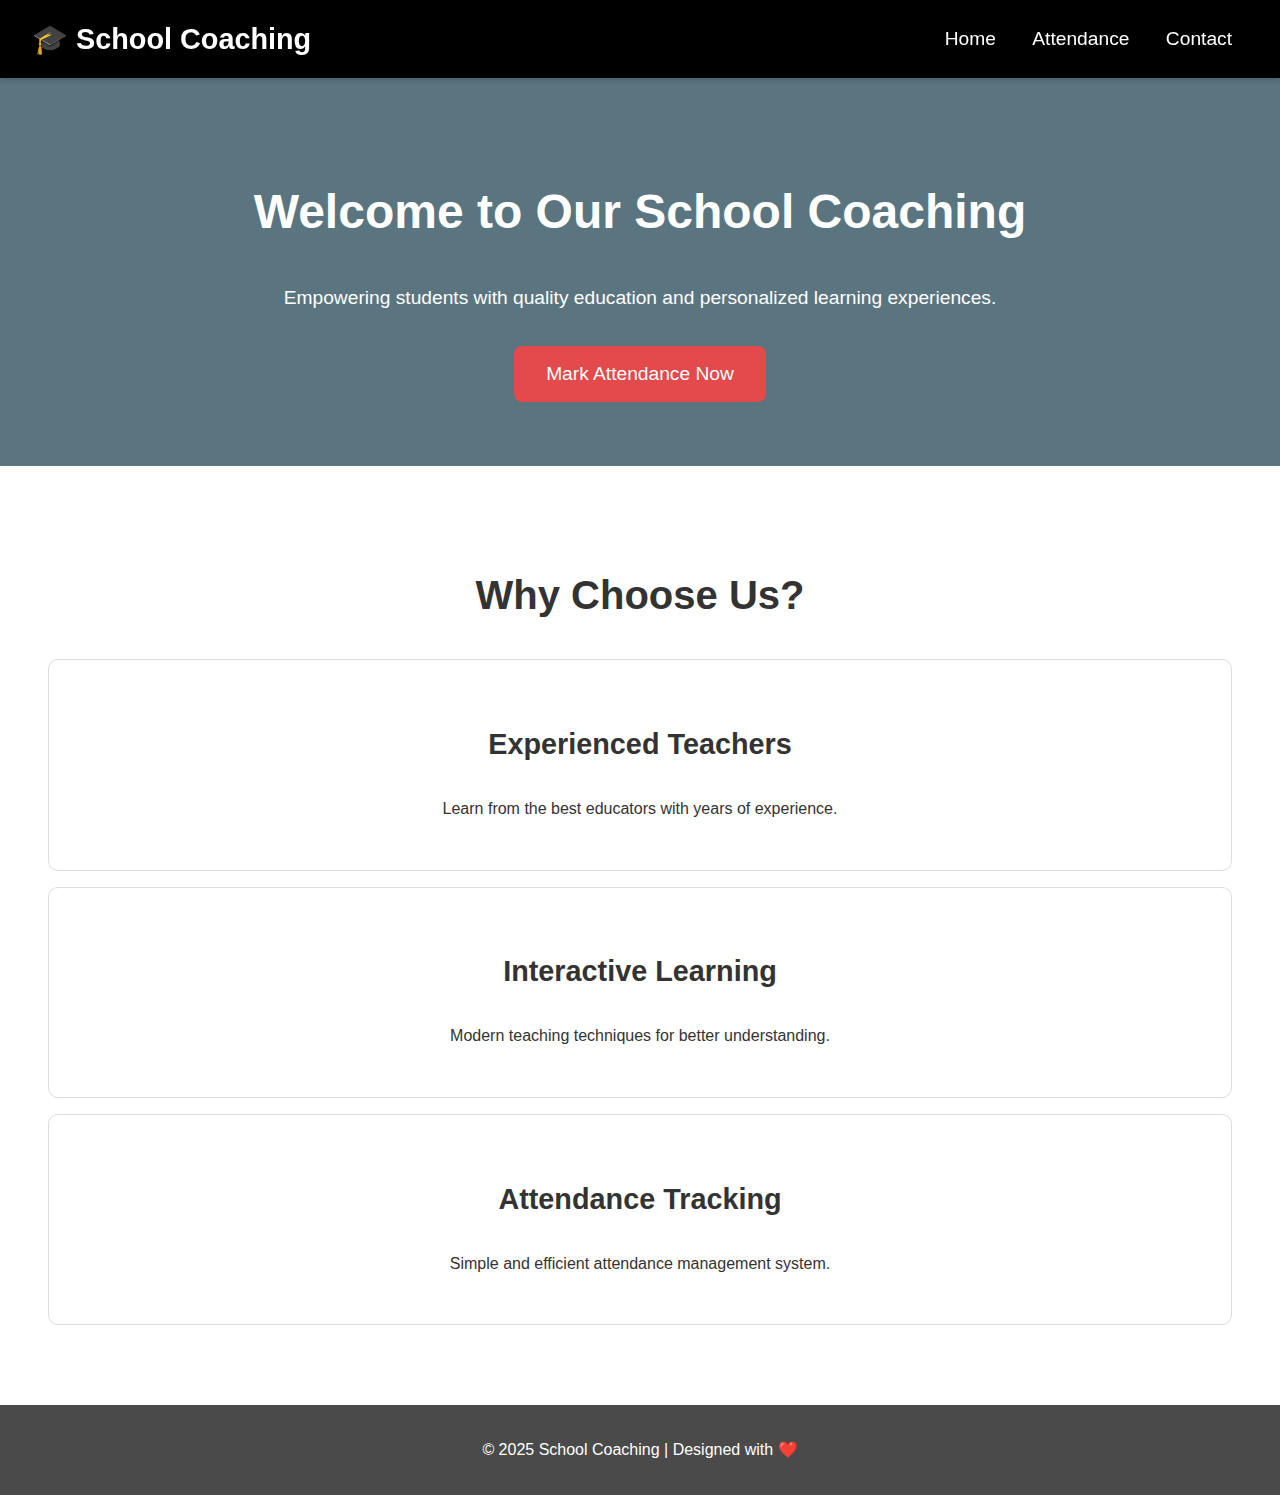
<file: index.html>
<!DOCTYPE html>
<html lang="en">
<head>
    <meta charset="UTF-8">
    <meta name="viewport" content="width=device-width, initial-scale=1.0">
    <title>School - Home</title>
    <link rel="stylesheet" href="home.css">
</head>
<body>
    <header>
        <div class="logo">🎓 School Coaching</div>
        <nav>
            <a href="index.html">Home</a>
            <a href="/attendance.html">Attendance</a>
            <a href="/contact.html">Contact</a>
        </nav>
    </header>

    <main>
        <section class="hero">
            <h1>Welcome to Our School Coaching</h1>
            <p>Empowering students with quality education and personalized learning experiences.</p>
            <a href="/attendance.html" class="cta-button">Mark Attendance Now</a>
        </section>

        <section class="features">
            <h2>Why Choose Us?</h2>
            <div class="feature-card">
                <h3>Experienced Teachers</h3>
                <p>Learn from the best educators with years of experience.</p>
            </div>
            <div class="feature-card">
                <h3>Interactive Learning</h3>
                <p>Modern teaching techniques for better understanding.</p>
            </div>
            <div class="feature-card">
                <h3>Attendance Tracking</h3>
                <p>Simple and efficient attendance management system.</p>
            </div>
        </section>
    </main>

    <footer>
        <p>&copy; 2025 School Coaching | Designed with ❤️</p>
    </footer>
</body>
</html>
</file>
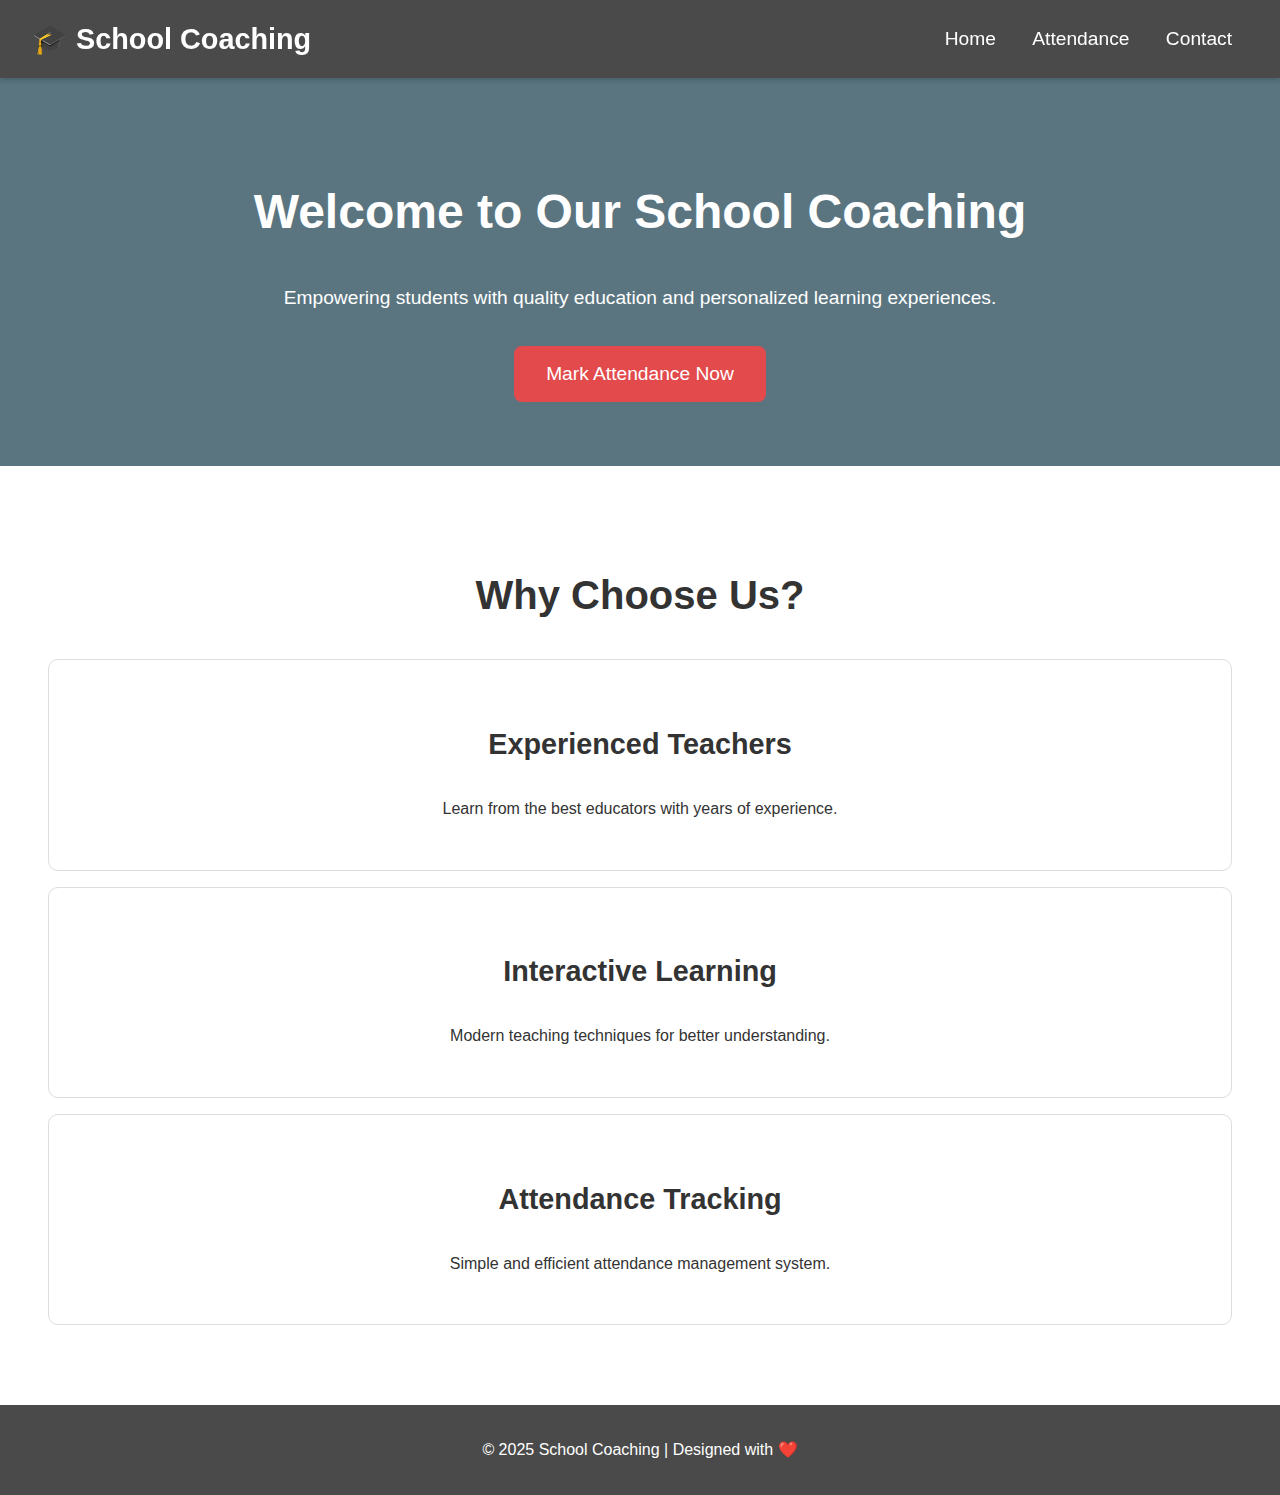
<file: Home/index.html>
<!DOCTYPE html>
<html lang="en">
<head>
    <meta charset="UTF-8">
    <meta name="viewport" content="width=device-width, initial-scale=1.0">
    <title>School - Home</title>
    <link rel="stylesheet" href="/Home/home.css">
</head>
<body>
    <header>
        <div class="logo">🎓 School Coaching</div>
        <nav>
            <a href="/Home/index.html">Home</a>
            <a href="/Attendance/attendance.html">Attendance</a>
            <a href="/Contact/contact.html">Contact</a>
        </nav>
    </header>

    <main>
        <section class="hero">
            <h1>Welcome to Our School Coaching</h1>
            <p>Empowering students with quality education and personalized learning experiences.</p>
            <a href="/attendance/attendance.html" class="cta-button">Mark Attendance Now</a>
        </section>

        <section class="features">
            <h2>Why Choose Us?</h2>
            <div class="feature-card">
                <h3>Experienced Teachers</h3>
                <p>Learn from the best educators with years of experience.</p>
            </div>
            <div class="feature-card">
                <h3>Interactive Learning</h3>
                <p>Modern teaching techniques for better understanding.</p>
            </div>
            <div class="feature-card">
                <h3>Attendance Tracking</h3>
                <p>Simple and efficient attendance management system.</p>
            </div>
        </section>
    </main>

    <footer>
        <p>&copy; 2025 School Coaching | Designed with ❤️</p>
    </footer>
</body>
</html>
</file>
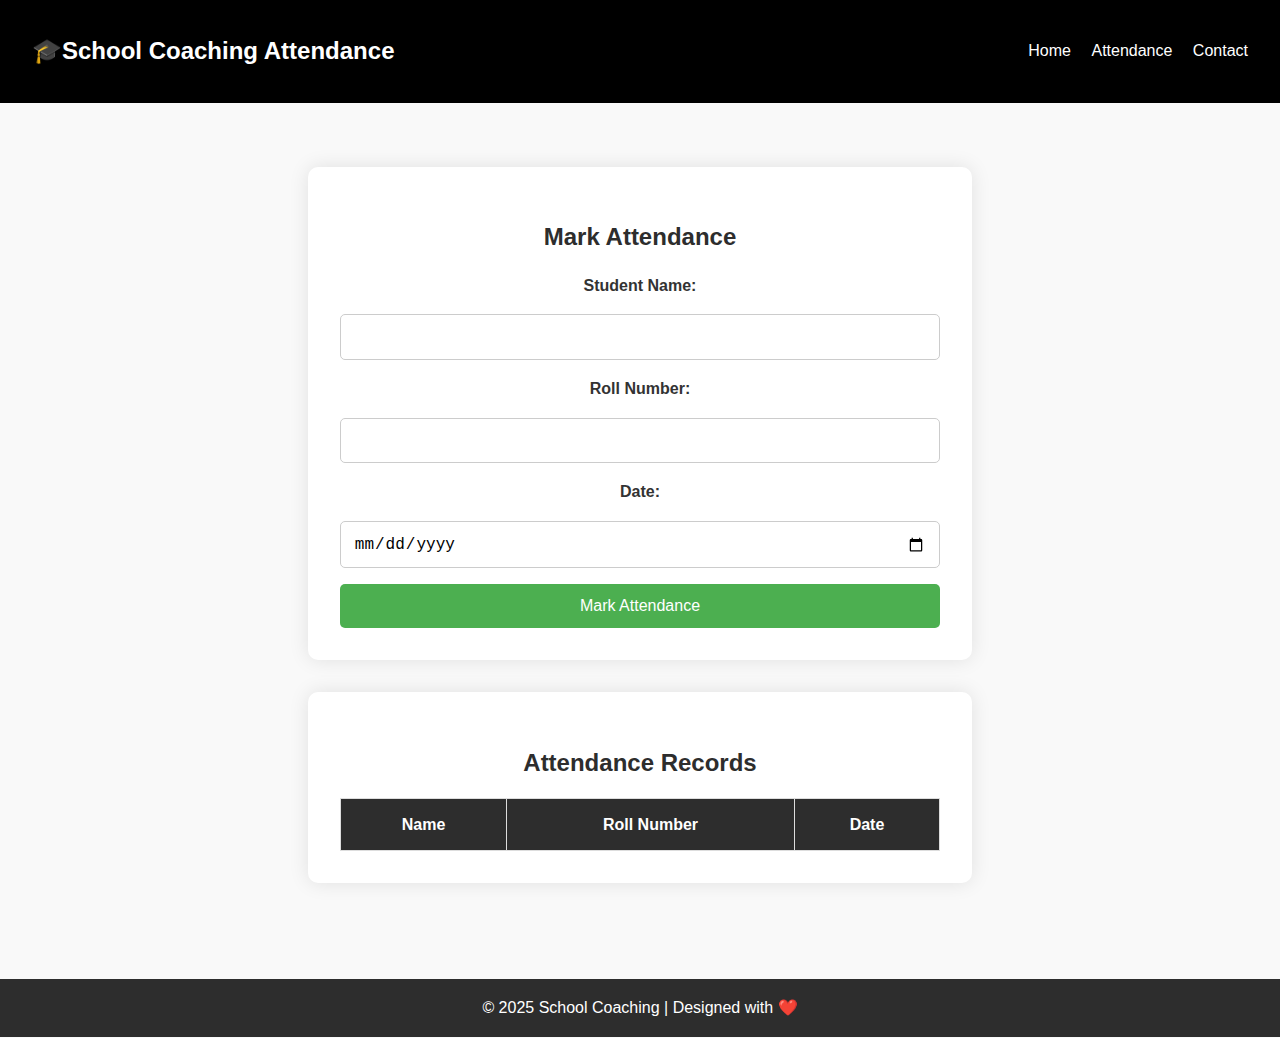
<file: attendance.html>
<!DOCTYPE html>
<html lang="en">
<head>
    <meta charset="UTF-8">
    <meta name="viewport" content="width=device-width, initial-scale=1.0">
    <title>School - Attendance</title>
    <link rel="stylesheet" href="attendance.css">
</head>
<body>
    <header>
        <h1 class="logo">🎓School Coaching Attendance</h1>
        <nav>
            <a href="/index.html">Home</a>
            <a href="/attendance.html">Attendance</a>
            <a href="/contact.html">Contact</a>
        </nav>
    </header>

    <main>
        <section id="attendance-form">
            <h2>Mark Attendance</h2>
            <form id="attendanceForm">
                <label for="studentName">Student Name:</label>
                <input type="text" id="studentName" required>
                
                <label for="rollNumber">Roll Number:</label>
                <input type="text" id="rollNumber" required>

                <label for="date">Date:</label>
                <input type="date" id="date" required>
                
                <button type="submit">Mark Attendance</button>
            </form>
        </section>

        <section id="attendance-list">
            <h2>Attendance Records</h2>
            <table>
                <thead>
                    <tr>
                        <th>Name</th>
                        <th>Roll Number</th>
                        <th>Date</th>
                    </tr>
                </thead>
                <tbody id="attendanceTableBody">
                    <!-- Records will be added here dynamically -->
                </tbody>
            </table>
        </section>
    </main>

    <footer>
        <p>&copy; 2025 School Coaching | Designed with ❤️</p>
    </footer>

    <script src="attendance.js"></script>
</body>
</html>
</file>
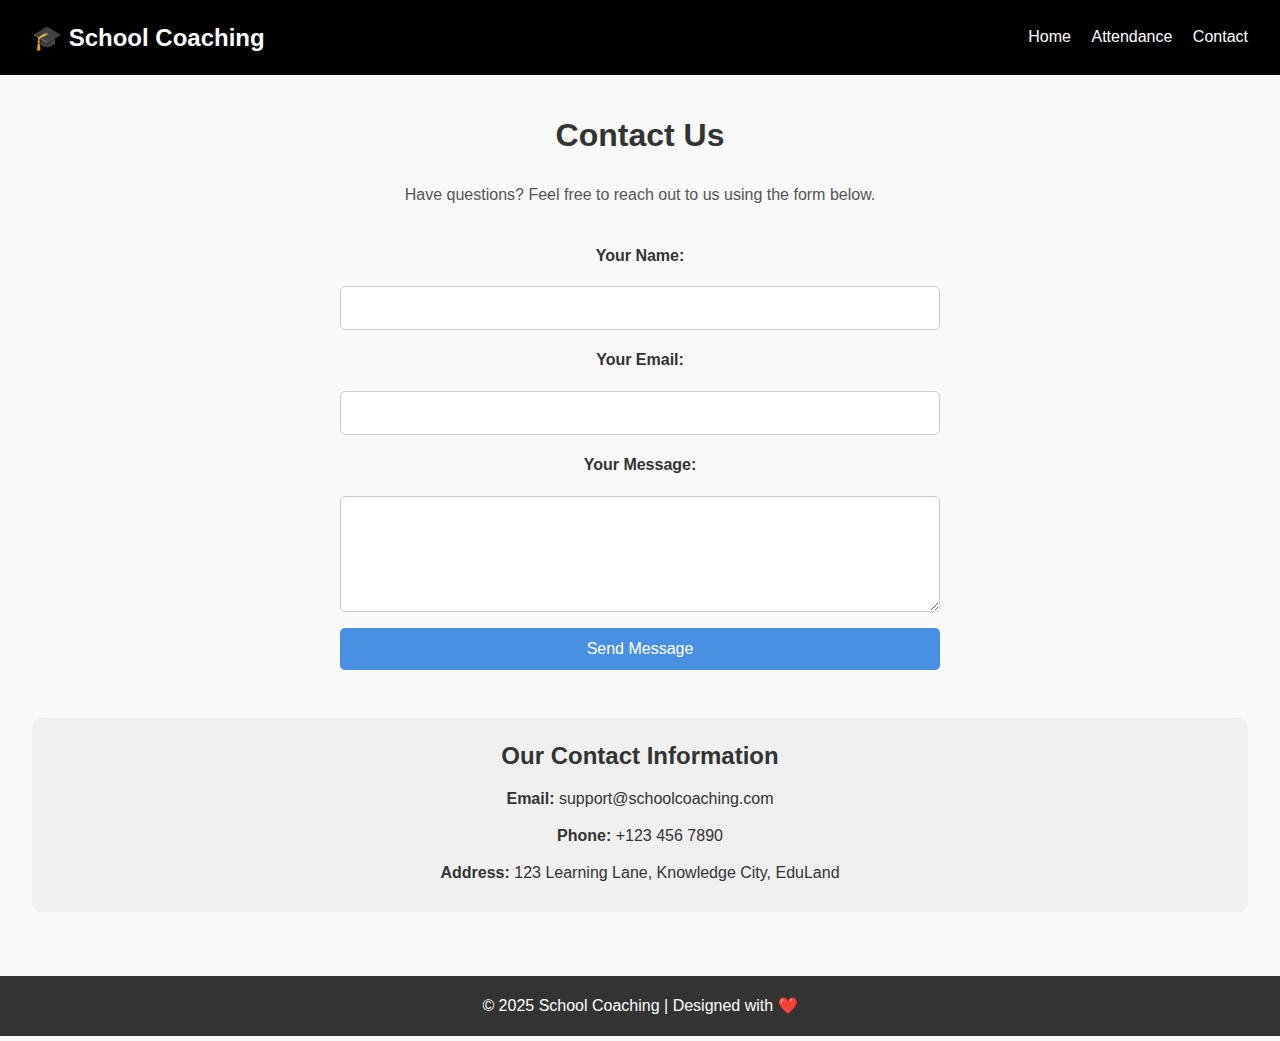
<file: contact.html>
<!DOCTYPE html>
<html lang="en">
<head>
    <meta charset="UTF-8">
    <meta name="viewport" content="width=device-width, initial-scale=1.0">
    <title>School - Contact Us </title>
    <link rel="stylesheet" href="/contact.css">
</head>
<body>
    <header>
        <div class="logo">🎓 School Coaching</div>
        <nav>
            <a href="/index.html">Home</a>
            <a href="/attendance.html">Attendance</a>
            <a href="/contact.html">Contact</a>
        </nav>
    </header>

    <main>
        <section class="contact-section">
            <h1>Contact Us</h1>
            <p>Have questions? Feel free to reach out to us using the form below.</p>

            <form class="contact-form" id="contactForm">
                <label for="name">Your Name:</label>
                <input type="text" id="name" required>

                <label for="email">Your Email:</label>
                <input type="email" id="email" required>

                <label for="message">Your Message:</label>
                <textarea id="message" rows="5" required></textarea>

                <button type="submit">Send Message</button>
            </form>

            <div id="formMessage" class="form-message"></div>
        </section>

        <section class="contact-info">
            <h2>Our Contact Information</h2>
            <p><strong>Email:</strong> support@schoolcoaching.com</p>
            <p><strong>Phone:</strong> +123 456 7890</p>
            <p><strong>Address:</strong> 123 Learning Lane, Knowledge City, EduLand</p>
        </section>
    </main>

    <footer>
        <p>&copy; 2025 School Coaching | Designed with ❤️</p>
    </footer>

    <script src="contact.js"></script>
</body>
</html>
</file>
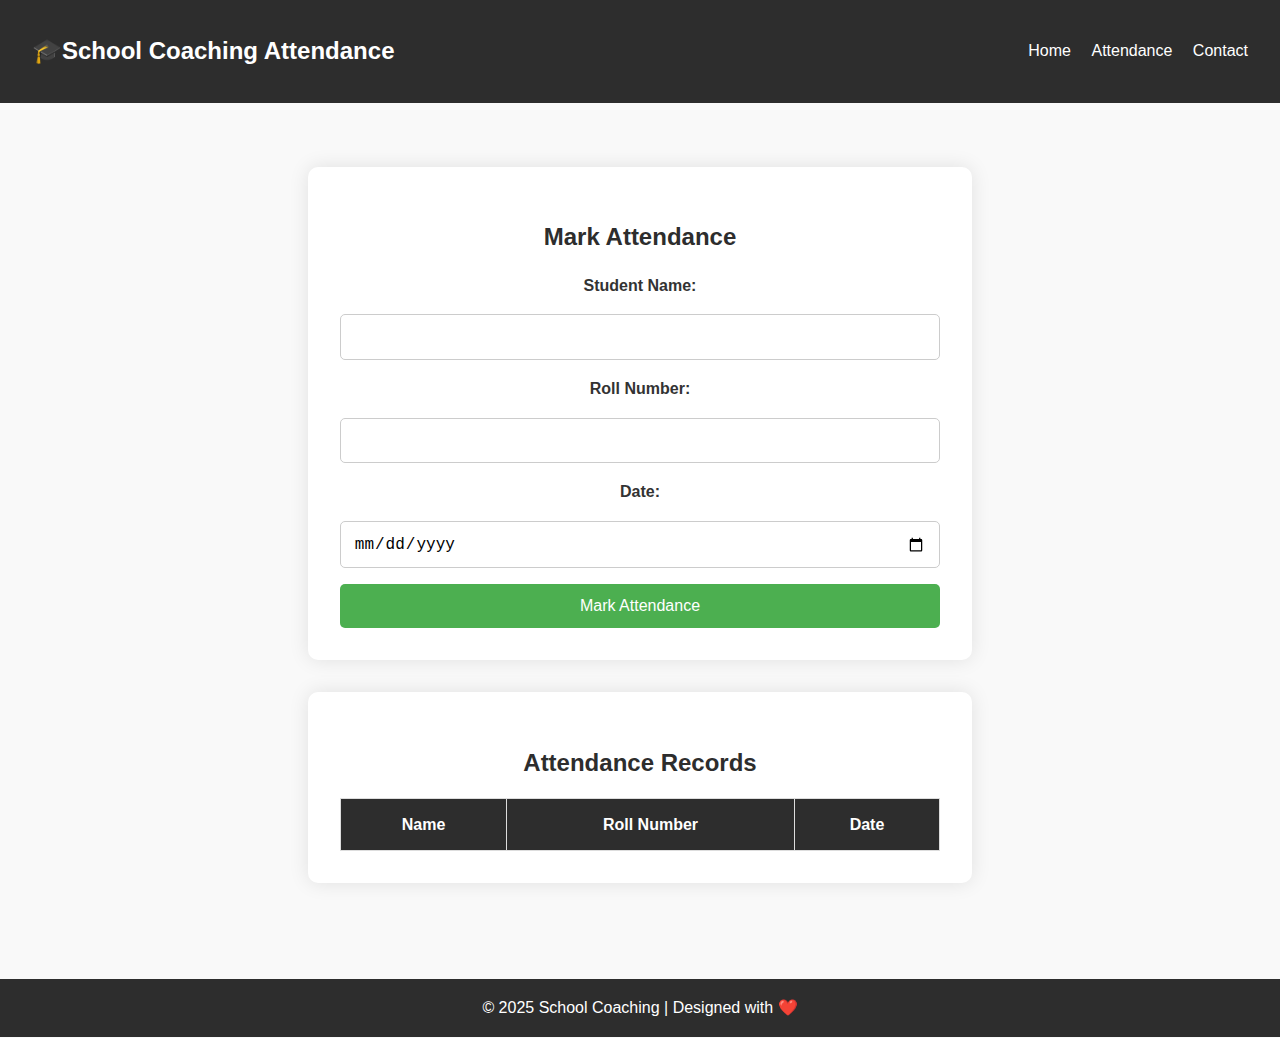
<file: Attendance/attendance.html>
<!DOCTYPE html>
<html lang="en">
<head>
    <meta charset="UTF-8">
    <meta name="viewport" content="width=device-width, initial-scale=1.0">
    <title>School - Attendance</title>
    <link rel="stylesheet" href="attendance.css">
</head>
<body>
    <header>
        <h1 class="logo">🎓School Coaching Attendance</h1>
        <nav>
            <a href="/index.html">Home</a>
            <a href="/Attendance/attendance.html">Attendance</a>
            <a href="/Contact/contact.html">Contact</a>
        </nav>
    </header>

    <main>
        <section id="attendance-form">
            <h2>Mark Attendance</h2>
            <form id="attendanceForm">
                <label for="studentName">Student Name:</label>
                <input type="text" id="studentName" required>
                
                <label for="rollNumber">Roll Number:</label>
                <input type="text" id="rollNumber" required>

                <label for="date">Date:</label>
                <input type="date" id="date" required>
                
                <button type="submit">Mark Attendance</button>
            </form>
        </section>

        <section id="attendance-list">
            <h2>Attendance Records</h2>
            <table>
                <thead>
                    <tr>
                        <th>Name</th>
                        <th>Roll Number</th>
                        <th>Date</th>
                    </tr>
                </thead>
                <tbody id="attendanceTableBody">
                    <!-- Records will be added here dynamically -->
                </tbody>
            </table>
        </section>
    </main>

    <footer>
        <p>&copy; 2025 School Coaching | Designed with ❤️</p>
    </footer>

    <script src="attendance.js"></script>
</body>
</html>
</file>
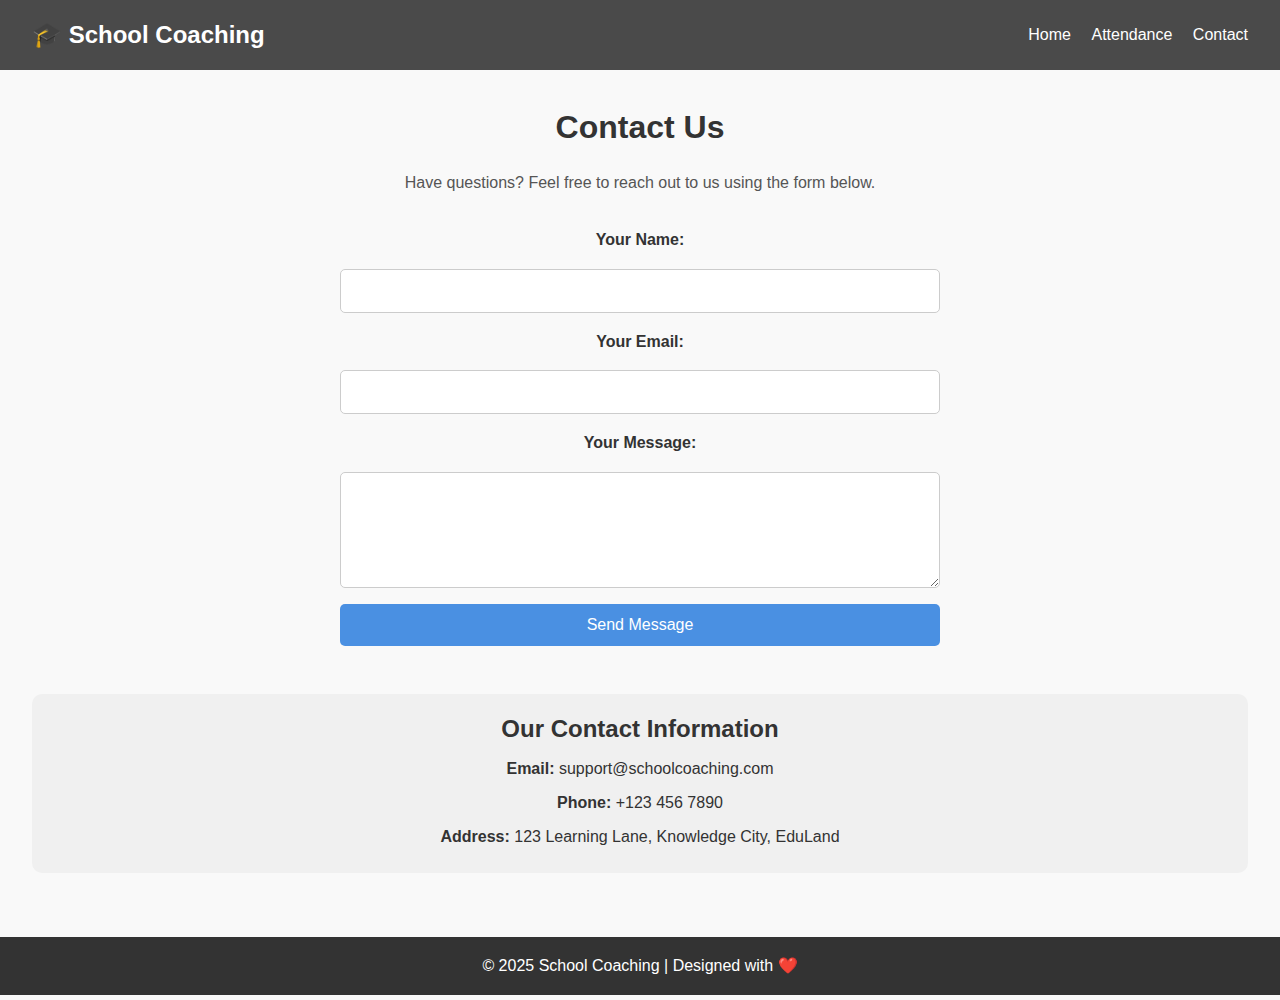
<file: Contact/contact.html>
<!DOCTYPE html>
<html lang="en">
<head>
    <meta charset="UTF-8">
    <meta name="viewport" content="width=device-width, initial-scale=1.0">
    <title>School - Contact Us </title>
    <link rel="stylesheet" href="contact.css">
</head>
<body>
    <header>
        <div class="logo">🎓 School Coaching</div>
        <nav>
            <a href="index.html">Home</a>
            <a href="/Attendance/attendance.html">Attendance</a>
            <a href="/Contact/contact.html">Contact</a>
        </nav>
    </header>

    <main>
        <section class="contact-section">
            <h1>Contact Us</h1>
            <p>Have questions? Feel free to reach out to us using the form below.</p>

            <form class="contact-form" id="contactForm">
                <label for="name">Your Name:</label>
                <input type="text" id="name" required>

                <label for="email">Your Email:</label>
                <input type="email" id="email" required>

                <label for="message">Your Message:</label>
                <textarea id="message" rows="5" required></textarea>

                <button type="submit">Send Message</button>
            </form>

            <div id="formMessage" class="form-message"></div>
        </section>

        <section class="contact-info">
            <h2>Our Contact Information</h2>
            <p><strong>Email:</strong> support@schoolcoaching.com</p>
            <p><strong>Phone:</strong> +123 456 7890</p>
            <p><strong>Address:</strong> 123 Learning Lane, Knowledge City, EduLand</p>
        </section>
    </main>

    <footer>
        <p>&copy; 2025 School Coaching | Designed with ❤️</p>
    </footer>

    <script src="contact.js"></script>
</body>
</html>
</file>
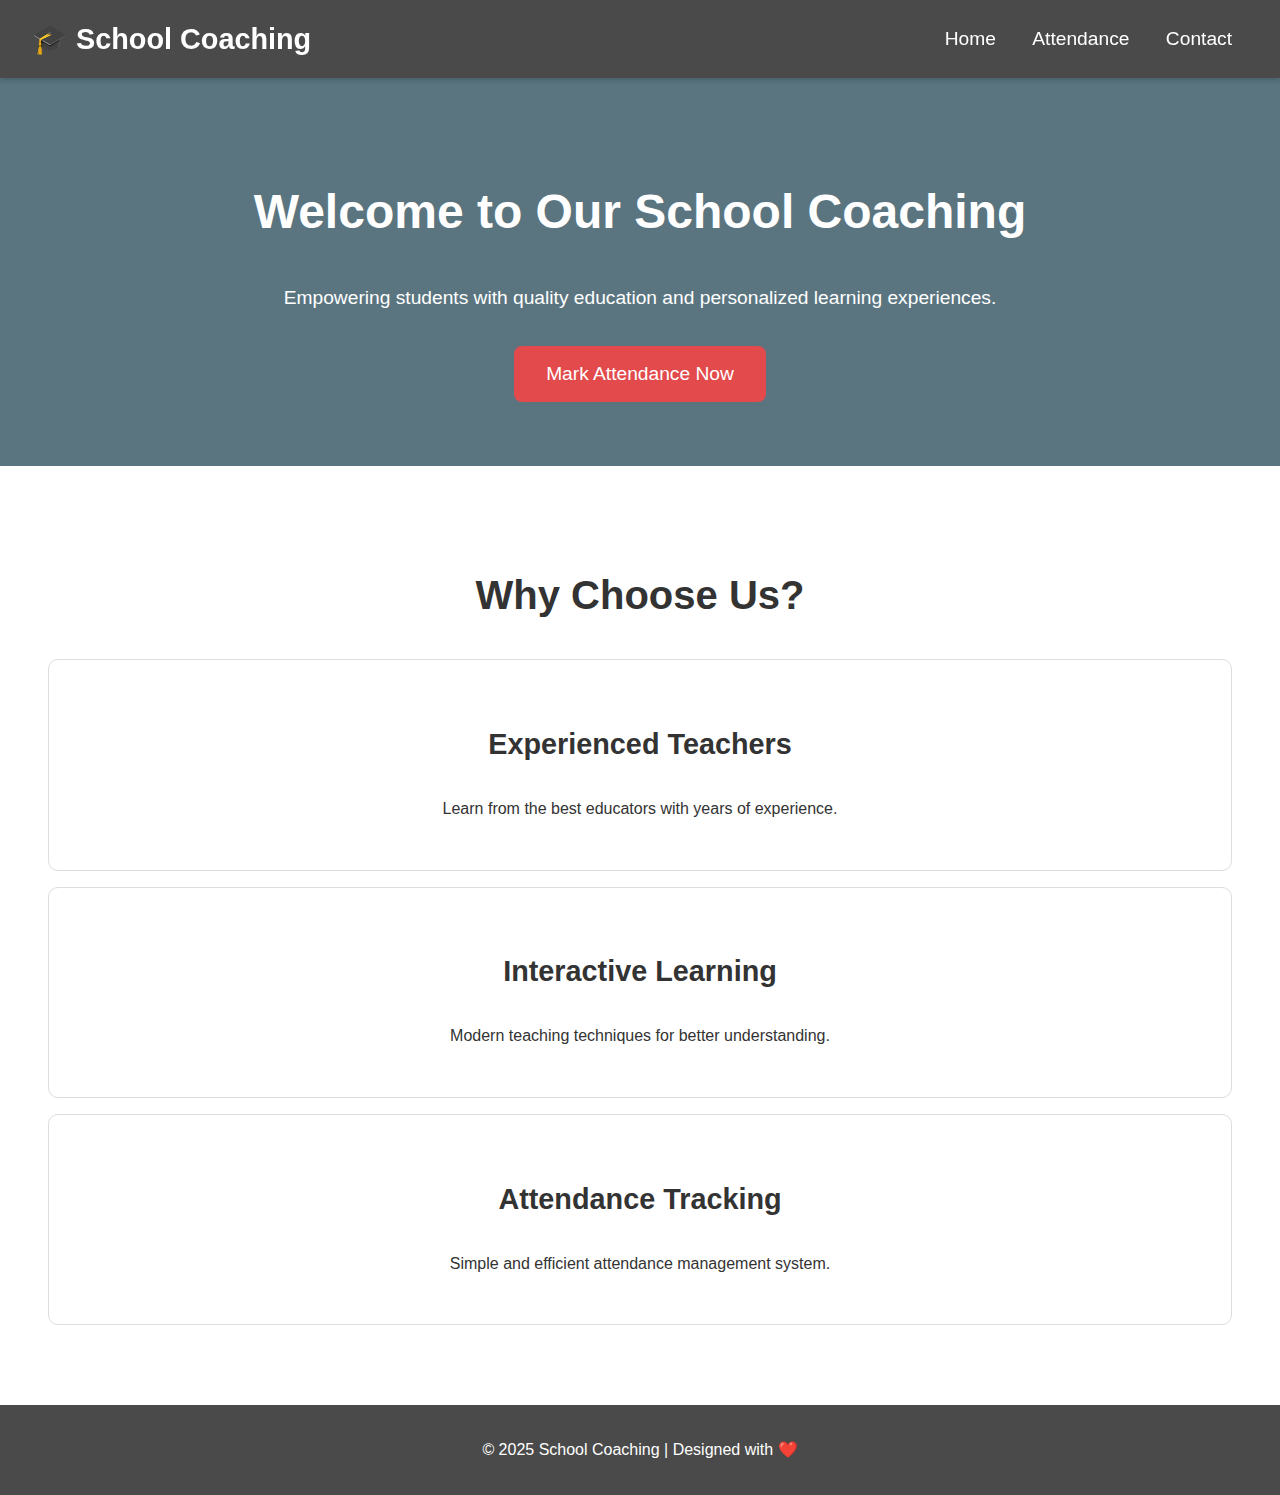
<file: Home/home.html>
<!DOCTYPE html>
<html lang="en">
<head>
    <meta charset="UTF-8">
    <meta name="viewport" content="width=device-width, initial-scale=1.0">
    <title>School - Home</title>
    <link rel="stylesheet" href="/Home/home.css">
</head>
<body>
    <header>
        <div class="logo">🎓 School Coaching</div>
        <nav>
            <a href="home.html">Home</a>
            <a href="/Attendance/attendance.html">Attendance</a>
            <a href="/Contact/contact.html">Contact</a>
        </nav>
    </header>

    <main>
        <section class="hero">
            <h1>Welcome to Our School Coaching</h1>
            <p>Empowering students with quality education and personalized learning experiences.</p>
            <a href="/attendance/attendance.html" class="cta-button">Mark Attendance Now</a>
        </section>

        <section class="features">
            <h2>Why Choose Us?</h2>
            <div class="feature-card">
                <h3>Experienced Teachers</h3>
                <p>Learn from the best educators with years of experience.</p>
            </div>
            <div class="feature-card">
                <h3>Interactive Learning</h3>
                <p>Modern teaching techniques for better understanding.</p>
            </div>
            <div class="feature-card">
                <h3>Attendance Tracking</h3>
                <p>Simple and efficient attendance management system.</p>
            </div>
        </section>
    </main>

    <footer>
        <p>&copy; 2025 School Coaching | Designed with ❤️</p>
    </footer>
</body>
</html>
</file>
<file: home.css>
/* home.css */

/* General Styles */
body {
    margin: 0;
    padding: 0;
    font-family: 'Arial', sans-serif;
    line-height: 1.6;
    color: #333;
    background-color: #f5f5f5;
    box-sizing: border-box;
}

/* Header Styling */
header {
    display: flex;
    justify-content: space-between;
    align-items: center;
    padding: 1rem 2rem;
    background: black;
    color: white;
    position: sticky;
    top: 0;
    z-index: 1000;
    box-shadow: 0 2px 5px rgba(0,0,0,0.2);
}

.logo {
    font-size: 1.8rem;
    font-weight: bold;
}

nav a {
    margin: 0 1rem;
    text-decoration: none;
    color: white;
    font-size: 1.2rem;
    transition: color 0.3s ease;
}

nav a:hover {
    color: red;
}

/* Hero Section */
.hero {
    text-align: center;
    padding: 4rem 2rem;
    background: #405f6cdb;
    color: white;
}

.hero h1 {
    font-size: 3rem;
}

.hero p {
    font-size: 1.2rem;
    margin: 1rem 0;
}

.cta-button {
    display: inline-block;
    margin-top: 1rem;
    padding: 0.8rem 2rem;
    font-size: 1.2rem;
    background: #e24a4c;
    color: white;
    border-radius: 8px;
    text-decoration: none;
    transition:  0.3s ease;
}

.cta-button:hover {
    background: #e94e4ed3;
    transform: scale(1.1);
}

/* Features Section */
.features {
    padding: 4rem 2rem;
    text-align: center;
    background: white;
}

.features h2 {
    font-size: 2.5rem;
    margin-bottom: 2rem;
}

.feature-card {
    padding: 2rem;
    border: 1px solid #ddd;
    border-radius: 10px;
    margin: 1rem;
    transition: transform 0.3s ease, box-shadow 0.3s ease;
}

.feature-card h3 {
    font-size: 1.8rem;
}

.feature-card p {
    font-size: 1rem;
    margin-top: 0.5rem;
}

.feature-card:hover {
    transform: translateY(-10px);
    box-shadow: 0 5px 15px rgba(0,0,0,0.2);
}

/* Footer */
footer {
    text-align: center;
    padding: 1rem;
    background: #4a4a4a;
    color: white;
    font-size: 1rem;
}

/* Responsive Design */
@media (max-width: 768px) {
    header {
        flex-direction: column;
        text-align: center;
    }

    nav {
        margin-top: 1rem;
    }

    nav a {
        display: block;
        margin: 0.5rem 0;
    }

    .hero h1 {
        font-size: 2rem;
    }

    .hero p {
        font-size: 1rem;
    }

    .features {
        padding: 2rem;
    }

    .feature-card {
        padding: 1rem;
    }
}
</file>
<file: Home/home.css>
/* home.css */

/* General Styles */
body {
    margin: 0;
    padding: 0;
    font-family: 'Arial', sans-serif;
    line-height: 1.6;
    color: #333;
    background-color: #f5f5f5;
    box-sizing: border-box;
}

/* Header Styling */
header {
    display: flex;
    justify-content: space-between;
    align-items: center;
    padding: 1rem 2rem;
    background: #4a4a4a;
    color: white;
    position: sticky;
    top: 0;
    z-index: 1000;
    box-shadow: 0 2px 5px rgba(0,0,0,0.2);
}

.logo {
    font-size: 1.8rem;
    font-weight: bold;
}

nav a {
    margin: 0 1rem;
    text-decoration: none;
    color: white;
    font-size: 1.2rem;
    transition: color 0.3s ease;
}

nav a:hover {
    color: red;
}

/* Hero Section */
.hero {
    text-align: center;
    padding: 4rem 2rem;
    background: #405f6cdb;
    color: white;
}

.hero h1 {
    font-size: 3rem;
}

.hero p {
    font-size: 1.2rem;
    margin: 1rem 0;
}

.cta-button {
    display: inline-block;
    margin-top: 1rem;
    padding: 0.8rem 2rem;
    font-size: 1.2rem;
    background: #e24a4c;
    color: white;
    border-radius: 8px;
    text-decoration: none;
    transition:  0.3s ease;
}

.cta-button:hover {
    background: #e94e4ed3;
    transform: scale(1.1);
}

/* Features Section */
.features {
    padding: 4rem 2rem;
    text-align: center;
    background: white;
}

.features h2 {
    font-size: 2.5rem;
    margin-bottom: 2rem;
}

.feature-card {
    padding: 2rem;
    border: 1px solid #ddd;
    border-radius: 10px;
    margin: 1rem;
    transition: transform 0.3s ease, box-shadow 0.3s ease;
}

.feature-card h3 {
    font-size: 1.8rem;
}

.feature-card p {
    font-size: 1rem;
    margin-top: 0.5rem;
}

.feature-card:hover {
    transform: translateY(-10px);
    box-shadow: 0 5px 15px rgba(0,0,0,0.2);
}

/* Footer */
footer {
    text-align: center;
    padding: 1rem;
    background: #4a4a4a;
    color: white;
    font-size: 1rem;
}

/* Responsive Design */
@media (max-width: 768px) {
    header {
        flex-direction: column;
        text-align: center;
    }

    nav {
        margin-top: 1rem;
    }

    nav a {
        display: block;
        margin: 0.5rem 0;
    }

    .hero h1 {
        font-size: 2rem;
    }

    .hero p {
        font-size: 1rem;
    }

    .features {
        padding: 2rem;
    }

    .feature-card {
        padding: 1rem;
    }
}
</file>
<file: attendance.css>
/* attendance.css */
body {
    font-family: 'Arial', sans-serif;
    margin: 0;
    padding: 0;
    box-sizing: border-box;
    color: #333;
    background-color: #f9f9f9;
    line-height: 1.6;
}

/* Header Styling (Matching contact.css) */
header {
    background-color: black;
    color: white;
    padding: 1rem 2rem;
    display: flex;
    position: sticky;
    top: 0;
    z-index: 1000;
    justify-content: space-between;
    align-items: center;
}

header h1 {
    font-size: 1.5rem;
    font-weight: bold;
}

nav a {
    color: white;
    text-decoration: none;
    margin-left: 1rem;
}

nav a:hover {
    color: red;
}

/* Main Content Styling */
main {
    padding: 2rem;
}

#attendance-form, #attendance-list {
    background: white;
    padding: 2rem;
    border-radius: 10px;
    box-shadow: 0 0 20px rgba(0,0,0,0.1);
    max-width: 600px;
    margin: 2rem auto;
    text-align: center;
}

h2 {
    color: #2d2d2d;
    margin-bottom: 1rem;
}

/* Form Styling */
form {
    display: flex;
    flex-direction: column;
    gap: 1rem;
}

form label {
    font-weight: bold;
}

form input {
    padding: 0.8rem;
    border: 1px solid #ccc;
    border-radius: 5px;
    font-size: 1rem;
}

form button {
    background-color: #4caf50;
    color: white;
    border: none;
    padding: 0.8rem;
    border-radius: 5px;
    cursor: pointer;
    font-size: 1rem;
}

form button:hover {
    background-color: #45a049;
}

/* Table Styling */
table {
    width: 100%;
    border-collapse: collapse;
    margin-top: 1rem;
}

thead {
    background-color: #2d2d2d;
    color: white;
}

th, td {
    border: 1px solid #ddd;
    padding: 0.8rem;
    text-align: center;
}

tbody tr:nth-child(even) {
    background-color: #f2f2f2;
}

tbody tr:nth-child(odd) {
    background-color: #ffffff;
}

/* Footer Styling (Matching contact.css) */
footer {
    text-align: center;
    padding: 1rem;
    background: #2d2d2d;
    color: white;
    margin-top: 2rem;
}

footer p {
    margin: 0;
}
</file>
<file: Attendance/attendance.css>
/* attendance.css */
body {
    font-family: 'Arial', sans-serif;
    margin: 0;
    padding: 0;
    box-sizing: border-box;
    color: #333;
    background-color: #f9f9f9;
    line-height: 1.6;
}

/* Header Styling (Matching contact.css) */
header {
    background-color: #2d2d2d;
    color: white;
    padding: 1rem 2rem;
    display: flex;
    justify-content: space-between;
    align-items: center;
}

header h1 {
    font-size: 1.5rem;
    font-weight: bold;
}

nav a {
    color: white;
    text-decoration: none;
    margin-left: 1rem;
}

nav a:hover {
    color: red;
}

/* Main Content Styling */
main {
    padding: 2rem;
}

#attendance-form, #attendance-list {
    background: white;
    padding: 2rem;
    border-radius: 10px;
    box-shadow: 0 0 20px rgba(0,0,0,0.1);
    max-width: 600px;
    margin: 2rem auto;
    text-align: center;
}

h2 {
    color: #2d2d2d;
    margin-bottom: 1rem;
}

/* Form Styling */
form {
    display: flex;
    flex-direction: column;
    gap: 1rem;
}

form label {
    font-weight: bold;
}

form input {
    padding: 0.8rem;
    border: 1px solid #ccc;
    border-radius: 5px;
    font-size: 1rem;
}

form button {
    background-color: #4caf50;
    color: white;
    border: none;
    padding: 0.8rem;
    border-radius: 5px;
    cursor: pointer;
    font-size: 1rem;
}

form button:hover {
    background-color: #45a049;
}

/* Table Styling */
table {
    width: 100%;
    border-collapse: collapse;
    margin-top: 1rem;
}

thead {
    background-color: #2d2d2d;
    color: white;
}

th, td {
    border: 1px solid #ddd;
    padding: 0.8rem;
    text-align: center;
}

tbody tr:nth-child(even) {
    background-color: #f2f2f2;
}

tbody tr:nth-child(odd) {
    background-color: #ffffff;
}

/* Footer Styling (Matching contact.css) */
footer {
    text-align: center;
    padding: 1rem;
    background: #2d2d2d;
    color: white;
    margin-top: 2rem;
}

footer p {
    margin: 0;
}
</file>
<file: contact.css>
/* contact.css */

/* General Reset */
body, h1, h2, p, label, input, textarea, button {
    margin: 0;
    padding: 0;
    box-sizing: border-box;
}

body {
    font-family: 'Arial', sans-serif;
    line-height: 1.8;
    background: #f9f9f9;
    color: #333;
    padding: 0;
    margin: 0;
}

/* Header Styling */
header {
    display: flex;
    justify-content: space-between;
    align-items: center;
    padding: 1rem 2rem;
    background: black;
    position: sticky;
    top: 0;
    z-index: 1000;
    color: white;
}

.logo {
    font-size: 1.5rem;
    font-weight: bold;
}

nav a {
    text-decoration: none;
    color: white;
    margin-left: 1rem;
    transition: color 0.3s ease;
}

nav a:hover {
    color: red; /* Tomato color on hover */
}

/* Main Content Styling */
main {
    padding: 2rem;
}

/* Contact Section */
.contact-section {
    text-align: center;
    max-width: 600px;
    margin: 0 auto;
}

.contact-section h1 {
    font-size: 2rem;
    margin-bottom: 1rem;
}

.contact-section p {
    font-size: 1rem;
    margin-bottom: 2rem;
    color: #555;
}

/* Form Styling */
.contact-form {
    display: flex;
    flex-direction: column;
    gap: 1rem;
}

label {
    font-weight: bold;
}

input, textarea {
    width: 100%;
    padding: 0.75rem;
    border: 1px solid #ccc;
    border-radius: 5px;
    font-size: 1rem;
    transition: border 0.3s ease;
}

input:focus, textarea:focus {
    border: 1px solid #4a90e2;
    outline: none;
}

button {
    padding: 0.75rem;
    border: none;
    border-radius: 5px;
    background: #4a90e2;
    color: white;
    font-size: 1rem;
    cursor: pointer;
    transition:0.3s ease;
}

button:hover {
    background: #357ab7;
}

/* Form Message Styling */
.form-message {
    margin-top: 1rem;
    font-size: 1rem;
    font-weight: bold;
    color: green;
}

/* Contact Info Section */
.contact-info {
    margin-top: 3rem;
    padding: 1rem;
    background: #f0f0f0;
    border-radius: 10px;
    text-align: center;
}

.contact-info p {
    margin: 0.5rem 0;
}

/* Footer Styling */
footer {
    text-align: center;
    padding: 1rem;
    background: #333;
    color: white;
    margin-top: 2rem;
}

/* RESPONSIVE DESIGN */
@media (max-width: 768px) {
    header {
        flex-direction: column;
        text-align: center;
    }

    nav {
        margin-top: 1rem;
    }

    nav a {
        display: block;
        margin: 0.5rem 0;
    }

    .contact-section, .contact-info {
        padding: 1rem;
    }
}
</file>
<file: Contact/contact.css>
/* contact.css */

/* General Reset */
body, h1, h2, p, label, input, textarea, button {
    margin: 0;
    padding: 0;
    box-sizing: border-box;
}

body {
    font-family: 'Arial', sans-serif;
    line-height: 1.6;
    background: #f9f9f9;
    color: #333;
    padding: 0;
    margin: 0;
}

/* Header Styling */
header {
    display: flex;
    justify-content: space-between;
    align-items: center;
    padding: 1rem 2rem;
    background: #4a4a4a;
    color: white;
}

.logo {
    font-size: 1.5rem;
    font-weight: bold;
}

nav a {
    text-decoration: none;
    color: white;
    margin-left: 1rem;
    transition: color 0.3s ease;
}

nav a:hover {
    color: red; /* Tomato color on hover */
}

/* Main Content Styling */
main {
    padding: 2rem;
}

/* Contact Section */
.contact-section {
    text-align: center;
    max-width: 600px;
    margin: 0 auto;
}

.contact-section h1 {
    font-size: 2rem;
    margin-bottom: 1rem;
}

.contact-section p {
    font-size: 1rem;
    margin-bottom: 2rem;
    color: #555;
}

/* Form Styling */
.contact-form {
    display: flex;
    flex-direction: column;
    gap: 1rem;
}

label {
    font-weight: bold;
}

input, textarea {
    width: 100%;
    padding: 0.75rem;
    border: 1px solid #ccc;
    border-radius: 5px;
    font-size: 1rem;
    transition: border 0.3s ease;
}

input:focus, textarea:focus {
    border: 1px solid #4a90e2;
    outline: none;
}

button {
    padding: 0.75rem;
    border: none;
    border-radius: 5px;
    background: #4a90e2;
    color: white;
    font-size: 1rem;
    cursor: pointer;
    transition:0.3s ease;
}

button:hover {
    background: #357ab7;
}

/* Form Message Styling */
.form-message {
    margin-top: 1rem;
    font-size: 1rem;
    font-weight: bold;
    color: green;
}

/* Contact Info Section */
.contact-info {
    margin-top: 3rem;
    padding: 1rem;
    background: #f0f0f0;
    border-radius: 10px;
    text-align: center;
}

.contact-info p {
    margin: 0.5rem 0;
}

/* Footer Styling */
footer {
    text-align: center;
    padding: 1rem;
    background: #333;
    color: white;
    margin-top: 2rem;
}

/* RESPONSIVE DESIGN */
@media (max-width: 768px) {
    header {
        flex-direction: column;
        text-align: center;
    }

    nav {
        margin-top: 1rem;
    }

    nav a {
        display: block;
        margin: 0.5rem 0;
    }

    .contact-section, .contact-info {
        padding: 1rem;
    }
}
</file>
